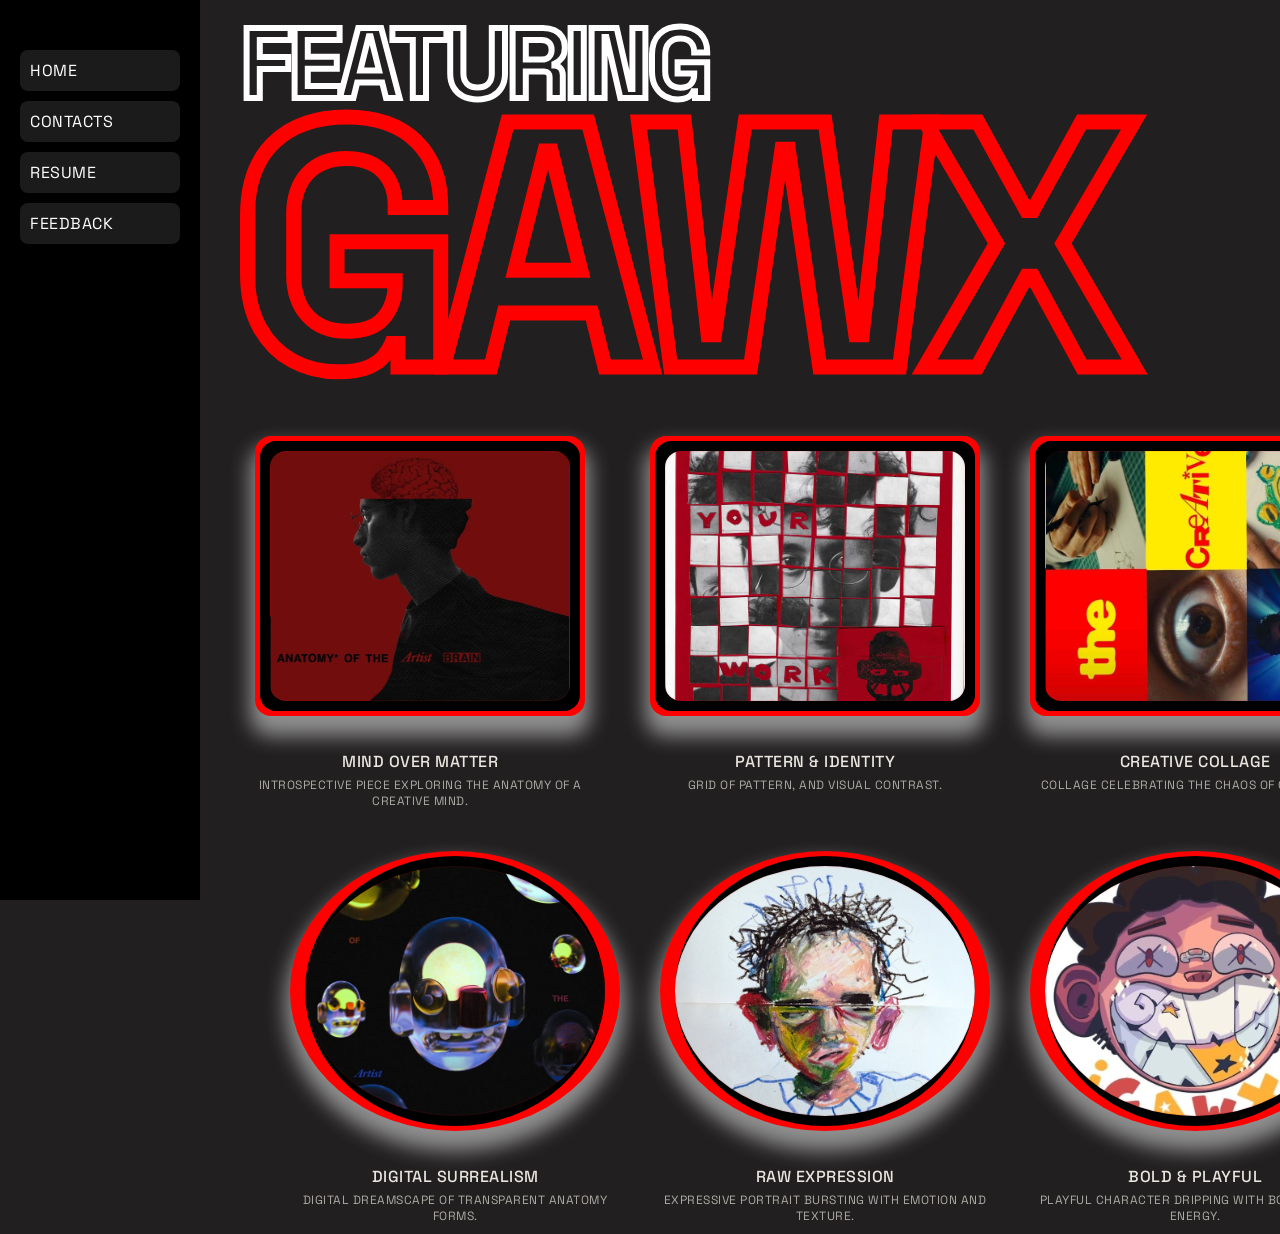
<file: GAWX/index.html>
<!DOCTYPE html>
<html lang="en">
<head>
    <meta charset="UTF-8">
    <meta name="viewport" content="width=device-width, initial-scale=1.0">
    <link href="https://fonts.googleapis.com/css2?family=Space+Grotesk:wght@300..700&display=swap" rel="stylesheet">
    <link rel="stylesheet" href="styles.css">
    <title>LAB 4</title>
</head>
<body class="page-home">

    <div class="sidebar">
        <a href="Home.html">HOME</a>
        <a href="contacts.html">CONTACTS</a>
        <a href="Resume.html">RESUME</a>
        <a href="Feedback.html">FEEDBACK</a>
    </div>

    <div class="container">
        <div class="title-1">FEATURING</div>
        <div class="title">GAWX</div>

        <div class="boxes">
            <div class="label-holder">
                <div class="red">
                    <div class="box-item">
                        <div class="box box-1"></div>
                    </div>
                </div>
                <span class="label">MIND OVER MATTER</span>
                <span class="label2">introspective piece exploring the anatomy of a creative mind.</span>
            </div>

            <div class="label-holder">
                <div class="red">
                    <div class="box-item">
                        <div class="box box-2"></div>
                    </div>
                </div>
                <span class="label">PATTERN & IDENTITY</span>
                <span class="label2">grid of pattern, and visual contrast.</span>
            </div>

            <div class="label-holder">
                <div class="red">
                    <div class="box-item">
                        <div class="box box-3"></div>
                    </div>
                </div>
                <span class="label">CREATIVE COLLAGE</span>
                <span class="label2">collage celebrating the chaos of creativity.</span>
            </div>
        </div>

        <div class="circles">
            <div class="label-holder">
                <div class="redc">
                    <div class="circle-item">
                        <div class="circle circle-1"></div>
                    </div>
                </div>
                <span class="label">DIGITAL SURREALISM</span>
                <span class="label2">digital dreamscape of transparent anatomy forms.</span>
            </div>

            <div class="label-holder">
                <div class="redc">
                    <div class="circle-item">
                        <div class="circle circle-2"></div>
                    </div>
                </div>
                <span class="label">RAW EXPRESSION</span>
                <span class="label2">expressive portrait bursting with emotion and texture.</span>
            </div>

            <div class="label-holder">
                <div class="redc">
                    <div class="circle-item">
                        <div class="circle circle-3"></div>
                    </div>
                </div>
                <span class="label">BOLD & PLAYFUL</span>
                <span class="label2">playful character dripping with bold street energy.</span>
            </div>
        </div>

    </div>
</body>
</html>
</file>
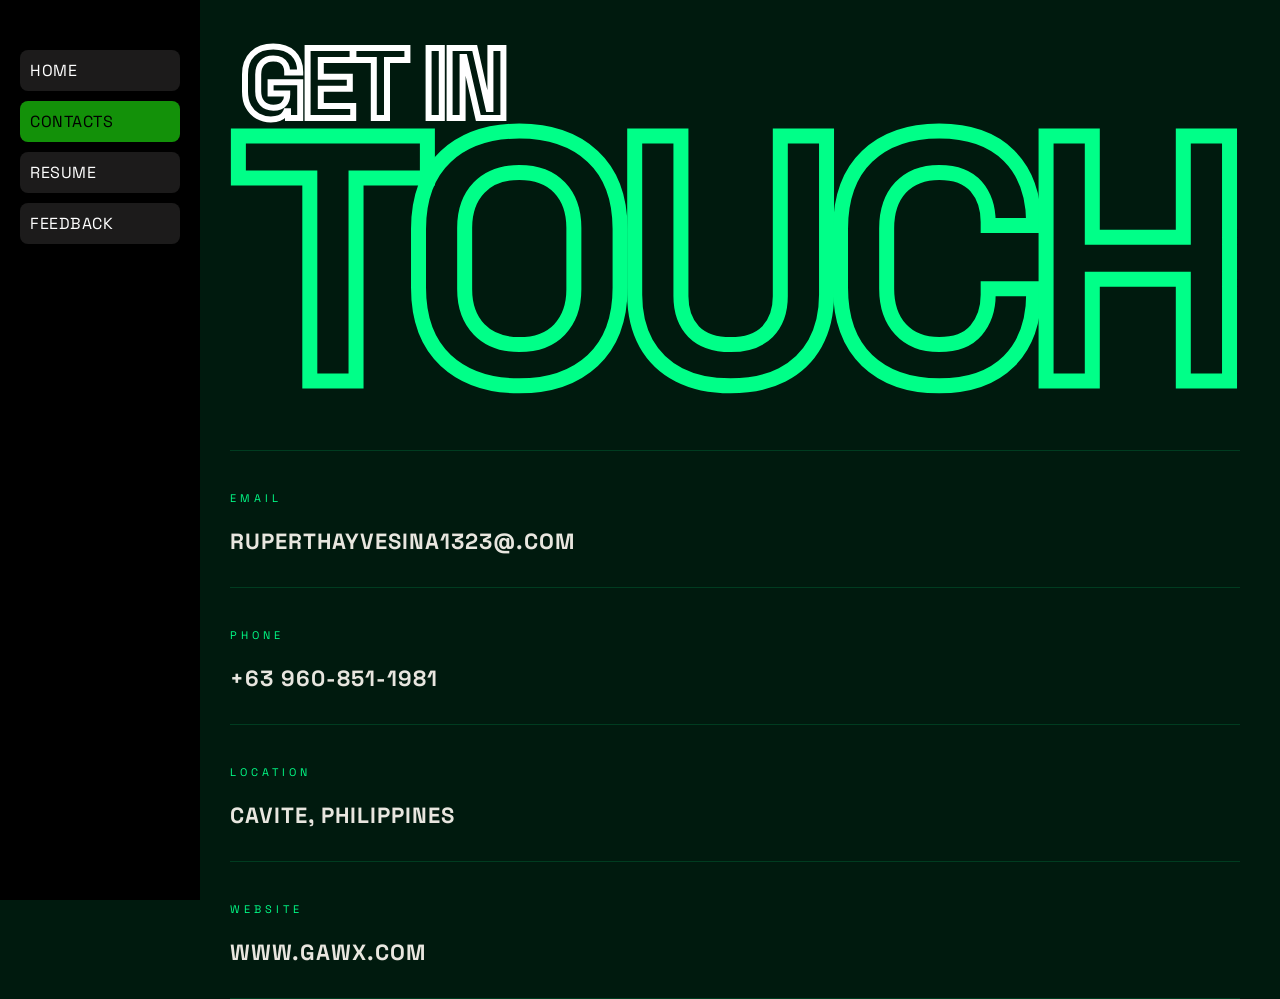
<file: GAWX/contacts.html>
<!DOCTYPE html>
<html lang="en">
<head>
<meta charset="UTF-8">
<meta name="viewport" content="width=device-width, initial-scale=1.0">
<link href="https://fonts.googleapis.com/css2?family=Space+Grotesk:wght@300..700&display=swap" rel="stylesheet">
<link rel="stylesheet" href="styles.css">
<title>Contacts</title>
</head>
<body class="page-contacts">

<div class="sidebar">
    <a href="index.html">HOME</a>
    <a href="contacts.html" class="active">CONTACTS</a>
    <a href="Resume.html">RESUME</a>
    <a href="Feedback.html">FEEDBACK</a>
</div>

<div class="container">
    <div class="title-1">GET IN</div>
    <div class="title">TOUCH</div>
    <hr>
    <p class="info-label">Email</p>
    <p class="myinfo">ruperthayvesina1323@.com</p>
    <hr>
    <p class="info-label">Phone</p>
    <p class="myinfo">+63 960-851-1981</p>
    <hr>
    <p class="info-label">Location</p>
    <p class="myinfo">Cavite, Philippines</p>
    <hr>
    <p class="info-label">Website</p>
    <p class="myinfo">www.gawx.com</p>
    <hr>
</div>

</body>
</html>
</file>
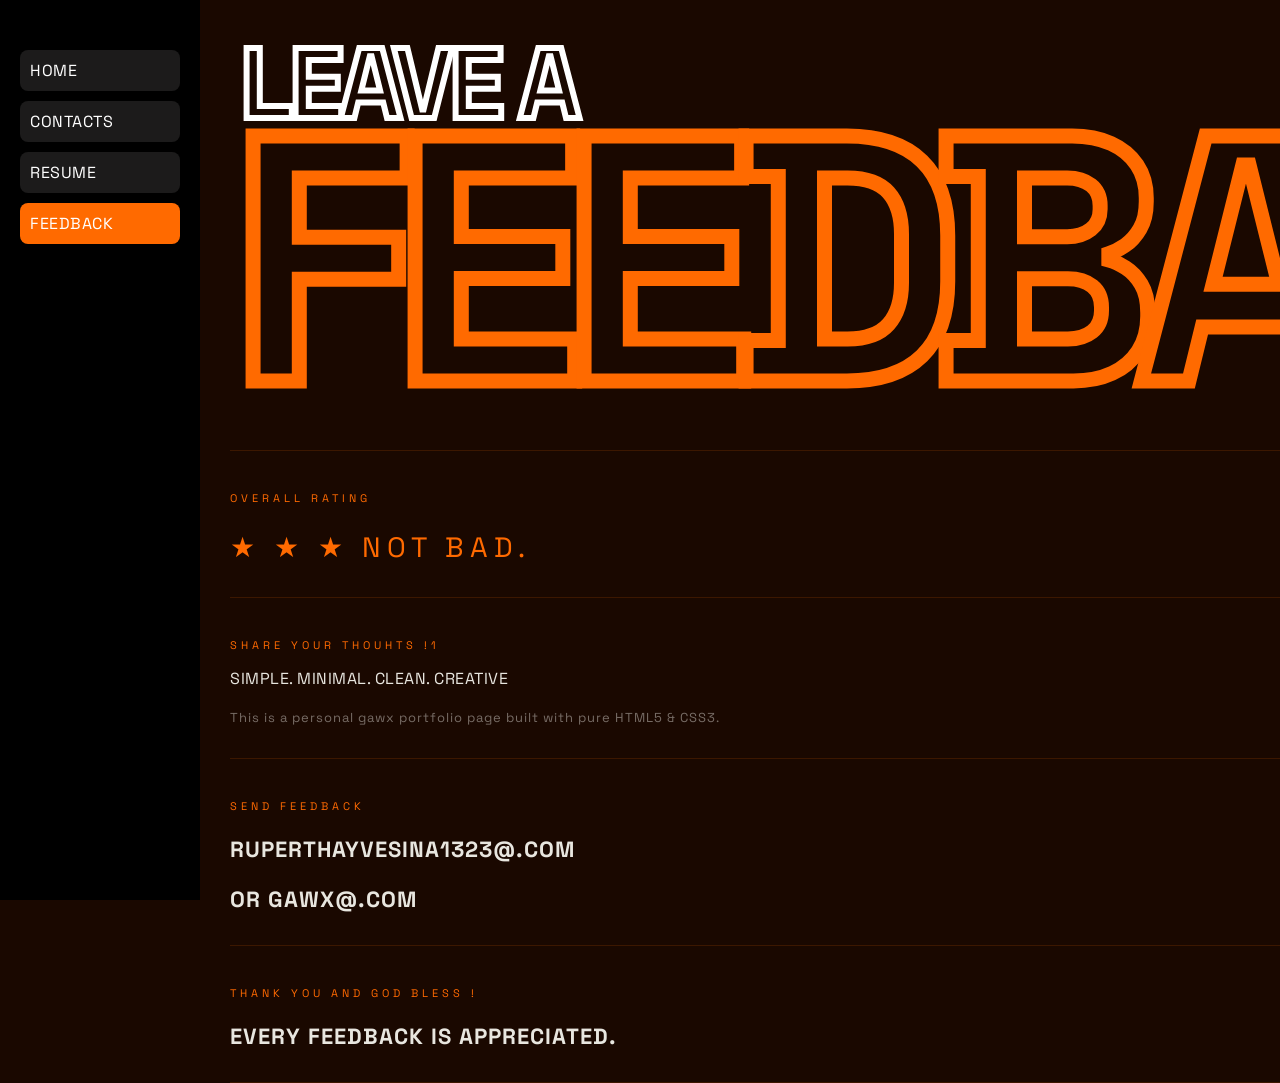
<file: GAWX/Feedback.html>
<!DOCTYPE html>
<html lang="en">
<head>
    <meta charset="UTF-8">
    <meta name="viewport" content="width=device-width, initial-scale=1.0">
    <link rel="stylesheet" href="styles.css">
    <link href="https://fonts.googleapis.com/css2?family=Space+Grotesk:wght@300..700&display=swap" rel="stylesheet">
    <title>Feedback</title>
</head>
<body class="page-feedback">
    <div class="sidebar">
        <a href="index.html">HOME</a>
        <a href="contacts.html">CONTACTS</a>
        <a href="Resume.html">RESUME</a>
        <a href="Feedback.html" class="active">FEEDBACK</a>
    </div>

    <div class="container">
        <div class="title-1">LEAVE A</div>
        <div class="title">FEEDBACK</div>
        <hr>
        <p class="info-label">Overall Rating</p>
        <p class="stars">★ ★ ★ not bad. </p>
        <hr>
        <p class="info-label">Share your thouhts !1</p>
        <p class="info-value">Simple. Minimal. Clean.  Creative</p>
        <p class="deets">This is a personal gawx portfolio page built with pure HTML5 & CSS3.</p>
        <hr>
        <p class="info-label">Send Feedback</p>
        <p class="myinfo">ruperthayvesina1323@.com</p>
         <p class="myinfo">or gawx@.com</p>
        <hr>
        <p class="info-label">Thank You and God bless !</p>
        <p class="myinfo">Every feedback is appreciated.</p>
        <hr>
    </div>
</body>
</html>
</file>
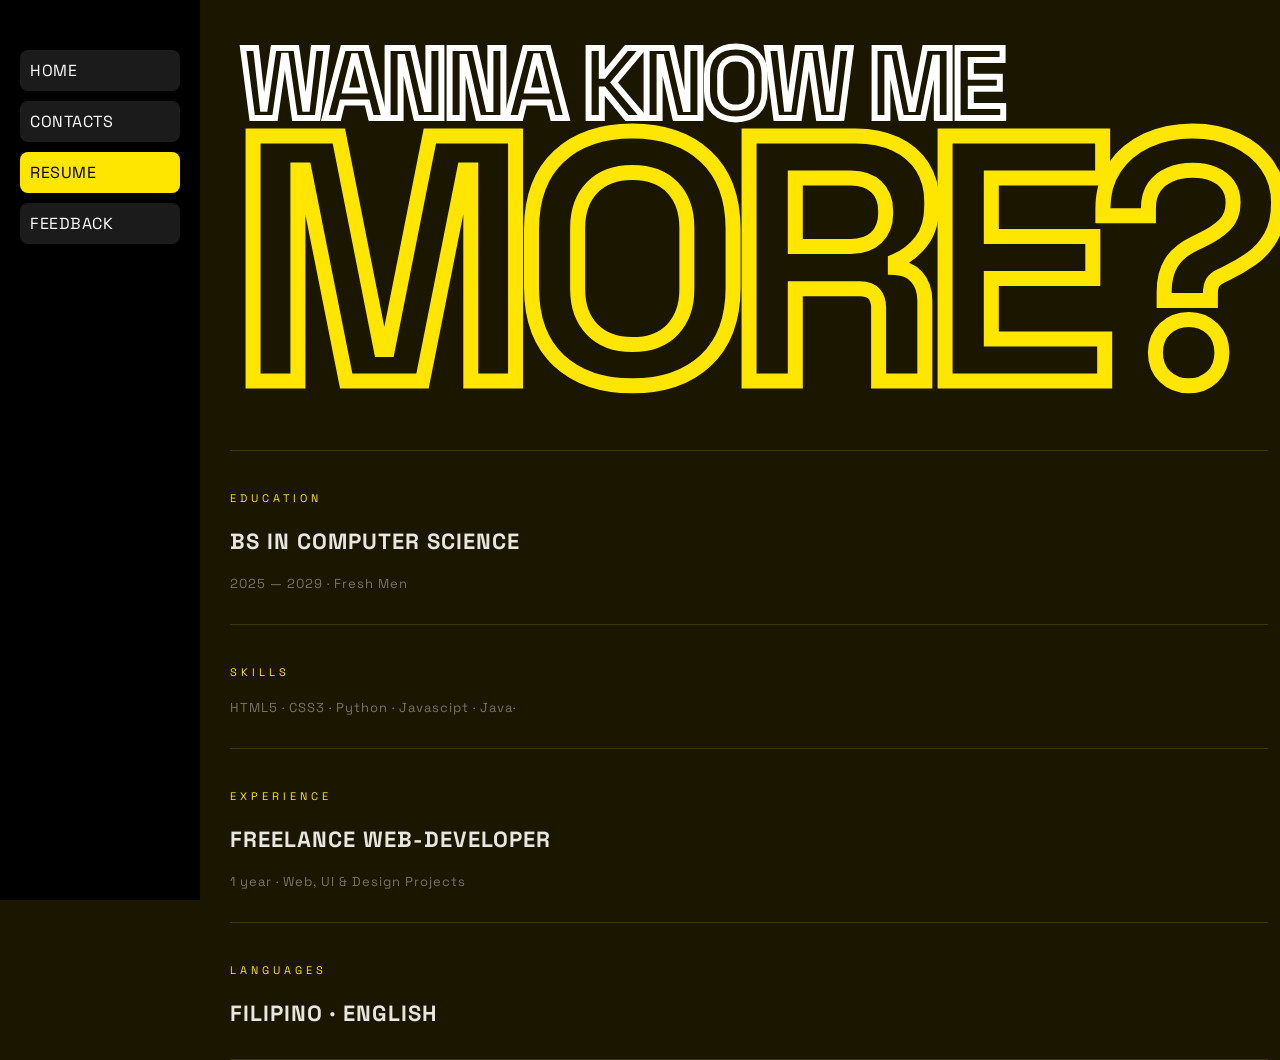
<file: GAWX/Resume.html>
<!DOCTYPE html>
<html lang="en">
<head>
    <meta charset="UTF-8">
    <meta name="viewport" content="width=device-width, initial-scale=1.0">
    <link href="https://fonts.googleapis.com/css2?family=Space+Grotesk:wght@300..700&display=swap" rel="stylesheet">
    <link rel="stylesheet" href="styles.css">
    <title>Resume</title>
</head>
<body class="page-resume">

    <div class="sidebar">
        <a href="index.html">HOME</a>
        <a href="contacts.html">CONTACTS</a>
        <a href="Resume.html" class="active">RESUME</a>
        <a href="Feedback.html">FEEDBACK</a>
    </div>
    <div class="container">
        <div class="title-1">WANNA KNOW ME</div>
        <div class="title">MORE?</div>
        <hr>
        <p class="info-label">Education</p>
        <p class="myinfo">BS in Computer Science</p>
        <p class="deets">2025 — 2029 · Fresh Men</p>
        <hr>
        <p class="info-label">Skills</p>
        <p class="deets">HTML5 · CSS3 · Python · Javascipt · Java·</p>
        <hr>
        <p class="info-label">Experience</p>
        <p class="myinfo">Freelance Web-Developer</p>
        <p class="deets">1 year · Web, UI & Design Projects</p>
        <hr>
        <p class="info-label">Languages</p>
        <p class="myinfo">Filipino · English</p>
        <hr>
    </div>
</body>
</html>
</file>
<file: GAWX/styles.css>
*{
    padding:0;
    margin: 0;
    box-sizing: border-box;
}

body{
    height: 100vh;
    display: flex;
    font-family: 'Space Grotesk', 'DM Serif Display', serif;
    color: #e8e6df;
    letter-spacing: 0.5px;
    text-transform: uppercase;
}

body.page-home     { background-color: rgb(33, 31, 31); }
body.page-contacts { background-color: #001a0e; }
body.page-resume   { background-color: #1a1600; }
body.page-feedback { background-color: #1a0800; }

body.page-contacts .container,
body.page-resume .container,
body.page-feedback .container {
    align-items: flex-start;
    padding: 60px 40px 40px 40px;
    gap: 16px;
}

.container{
    margin-left: 190px;
    flex:  1;
    display: flex;
    gap: 22px;
    flex-direction: column;
    align-items: center;
    padding: 40px 40px;
}


body.page-home .title-1,
body.page-contacts .title-1,
body.page-resume .title-1,
body.page-feedback .title-1{
    font-size: 100px;
    font-weight: 900;
     color: transparent;
    -webkit-text-stroke: 6px white;
    text-align: left;
    align-self: flex-start;
    text-transform: uppercase;
    padding: 0;
    letter-spacing:  -5px;
    width: 100%;
    margin-top: -40px;
    margin-left: 10px;
}

body.page-home .title,
body.page-contacts .title,
body.page-resume .title,
body.page-feedback .title{
    font-size: 350px;
    font-weight: 900;
    text-transform: uppercase;
    color: transparent;
    -webkit-text-stroke: 15px red;
    letter-spacing:  -25px;
    line-height: 0.9;
    width: 100%;
    text-align: left;
    align-self: flex-start;
    margin-top: -60px
}

body.page-contacts .title { -webkit-text-stroke: 15px #00ff88; }
body.page-resume   .title { -webkit-text-stroke: 15px #ffe600; }
body.page-feedback .title { -webkit-text-stroke: 15px #ff6a00; }


.sidebar{
    position: fixed;
    top:  0;
    left: 0;
    width: 200px;
    height: 100vh;
    background: black;
    display: flex;
    flex-direction: column;
    padding: 50px 20px;
    gap:  10px
}

.sidebar a {
    color: white;
    padding: 10px;
    border-radius: 8px;
    background: rgba(48, 46, 46,0.6);
    font-size: 0.88 rem;
    font-weight: 500px;
    transition: background 0.4s, color 0.4s;
    text-decoration: none;

}
.sidebar a:hover{
    background:rgba(255, 0, 0, 1);
    color: #e8e6df;
}

body.page-home .sidebar a:hover,
body.page-home .sidebar a.active { background: rgba(255, 0, 0, 1);  color: #e8e6df; }

body.page-contacts .sidebar a:hover,
body.page-contacts .sidebar a.active { background: #139109;  color: black;   }

body.page-resume .sidebar a:hover,
body.page-resume .sidebar a.active { background: #ffe600;  color: black;   }

body.page-feedback .sidebar a:hover,
body.page-feedback .sidebar a.active { background: #ff6a00; color: white;   }

.info-label {
    font-size: 11px;
    letter-spacing: 4px;
    margin-top: 24px;
}

body.page-contacts .info-label { color: #00ff88; }
body.page-resume   .info-label { color: #ffe600; }
body.page-feedback .info-label { color: #ff6a00; }

.myinfo {
font-size: 22px;
font-weight: 700;
letter-spacing: 1px;
margin-top: 6px;
}


.deets{
font-size: 13px;
color: rgba(232, 230, 223, 0.45);
letter-spacing: 1px;
margin-top: 4px;
text-transform: none;
}

hr {
border: none;
width: 100%;
margin-top: 16px;
}

body.page-contacts hr { border-top: 1px solid rgba(0, 255, 136, 0.15); }
body.page-resume   hr { border-top: 1px solid rgba(255, 230, 0,   0.15); }
body.page-feedback hr { border-top: 1px solid rgba(255, 106, 0,   0.15); }

.red{
    background-color:  red;
    width:330px;
    height: 280px;
    display: flex;
    flex-direction: column;
    justify-content: center;
    text-align: center;
    align-items:center;
    border-radius: 16px;
    border: 1px solid rgba(255, 0, 0, 0.5);
    margin: 10px;
    overflow: hidden;
    padding: 0;
    box-shadow: 0px 15px 20px 5px rgba(255, 255, 255, 0.5);
}

.boxes{
    display: flex;
    flex-direction: row;
    flex-wrap: nowrap;
    align-items: flex-start;
    justify-content: center;
    gap: 30px;
}

.box-item {
    display: flex;
    flex-direction: column;
    align-items: center;
    background-color: rgb(0, 0, 0);
    border-radius: 16px;
    width: 320px;
    text-align: center;
}

.box,
.circle{
    width: 220px;
    display: flex;
    flex-direction: column;
    align-items: center;
    gap: 20px;
}

.box{
    width:300px;
    height: 250px;
    display: flex;
    flex-direction: column;
    justify-content: center;
    text-align: center;
    align-items:center;
    border-radius: 16px;
    border: 1px solid rgba(255, 0, 0, 0.10);
    margin: 10px;
    overflow: hidden;
    padding: 0;
    background-blend-mode: normal;
    transition: transform 0.3s;
}

.box:hover{
    transform: scale(0.9);
    box-shadow: inset 0px 0px 20px 5px rgb(255, 255, 255);
    box-shadow: 0px 0px 20px 5px rgb(255, 255, 255);
}

.box-1{
    background-image: url('red.jpg');
    background-size: cover;
    background-position: center;
}
.box-2{
    background-image: url('red2.jpg');
    background-size: cover;
    background-position: center 60%;
}
.box-3{
    background-image: url('download (7).jpg');
    background-size: cover;
    background-position: center 95% ;
}
.circles{
    display: flex;
    flex-direction: row;
    flex-wrap: nowrap;
    align-items: center;
    gap: 20px;
    margin-left: 50px;
}

.redc{
    background-color: red;
    width:330px;
    height: 280px;
    display: flex;
    flex-direction: column;
    justify-content: center;
    text-align: center;
    align-items:center;
    border-radius: 50%;
    border: 1px solid rgba(255, 0, 0, 0.10);
    margin: 10px;
    overflow: hidden;
    padding: 0;
    border: 1px solid rgba(255, 0, 0, 0.5);
    box-shadow: 0px 15px 20px 5px rgba(255, 255, 255, 0.5);
}

.circle-item {
    display: flex;
    flex-direction: column;
    align-items: center;
    background-color: rgb(0, 0, 0);
    border-radius: 50%;
    max-width: 300px;
    text-align: center;
    width: 390px;
}

.circle{
    width:300px;
    height: 250px;
    display: flex;
    background: rgb(212, 35, 35);
    flex-direction: column;
    justify-content: center;
    text-align: center;
    align-items:center;
    border: 1px solid rgba(255, 0, 0, 0.10);
    padding: 20px;
    margin: 10px;
    border-radius: 50%;
 background-blend-mode: normal;
    transition: transform 0.3s;
}

.circle:hover{
    transform: scale(0.9);
      box-shadow: inset 0px 0px 20px 5px rgb(255, 255, 255);
    box-shadow: 0px 0px 20px 5px rgb(255, 255, 255);
}

.circle-1{
    background-image: url('c1.jpg');
    background-size: cover;
    background-position: center;
}
.circle-2{
    background-image: url('c2.jpg');
    background-size: cover;
    background-position: center 80%;
}
.circle-3{
    background-image: url('c3.jpg');
    background-size: cover;
    background-position: center 35% ;
}

.stars {
font-size: 28px;
letter-spacing: 6px;
margin-top: 8px;
color: #ff6a00;
}

.label{
    text-align: center;
    font-weight: 500;
    margin-top: 25px;
    padding-bottom: 5px;
    display: flex;
    gap:10px;

}

.label2 {
    text-align: center;
    font-weight: 400;
    font-size: 12px;
    padding: 0 10px 10px;
    opacity: 0.7;
}

.label-holder{
    display: flex;
    flex-direction: column;
    align-items: center;
}
</file>
